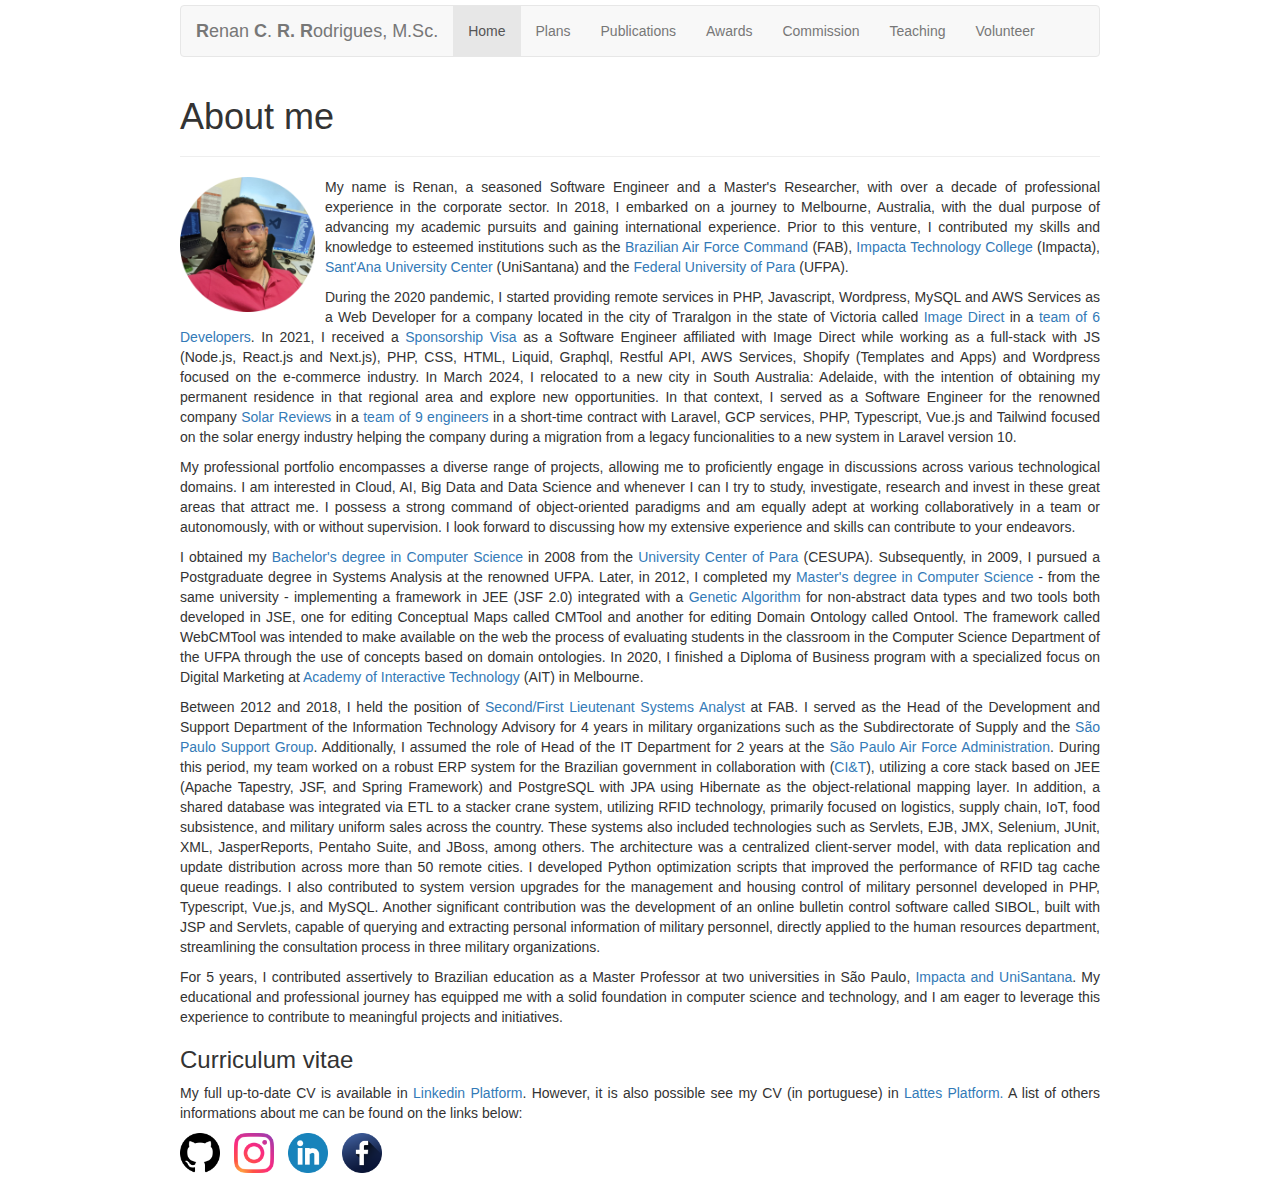
<file: index.html>
<!DOCTYPE html>
<html lang="en">
  <head>
    <meta name="generator" content="Hugo 0.56.3" />
    <meta charset="utf-8">
    <meta name="viewport" content="width=device-width, initial-scale=1.0">
    <meta name="description" content="">
    <meta name="author" content="Renan Rodrigues">

    <link href="css/bootstrap.min.css" rel="stylesheet">
    <link href="css/style.css" rel="stylesheet">
    <link href="css/mycss.css" rel="stylesheet">

    <script src="js/jquery.js"></script>
    <script src="js/bootstrap.min.js"></script>

    <title>About me - Renan Rodrigues, M.Sc. - Software Engineer</title>    
    
  </head>
  <body>
    <div class="container">        
        <div class="navbar navbar-default">
        <div class="navbar-header">
          <button type="button" class="navbar-toggle" data-toggle="collapse" data-target=".navbar-collapse">
            <span class="icon-bar"></span>
            <span class="icon-bar"></span>
            <span class="icon-bar"></span>
          </button>
          <a class="navbar-brand"><b>R</b>enan <b>C</b>. <b>R.</b> <b>R</b>odrigues, M.Sc.</a>
        </div>
        <div class="navbar-collapse collapse">
          <ul class="nav navbar-nav">
            <li class="active">
              <a href="#">Home</a>
            </li>
            <li >
              <a href="plans/">Plans</a>
            </li>
            <li >
              <a href="publications/">Publications</a>
            </li>        
            <li >
              <a href="awards/">Awards</a>
            </li>
            <li >
              <a href="commission/">Commission</a>
            </li>        
            <li >
              <a href="teaching/">Teaching</a>
            </li>        
            <li >
              <a href="volunteer/">Volunteer</a>
            </li>
          </ul>
        </div>
        </div>

        <div class="page-header">
            <h1>About me</h1>
        </div>

        <p>
          <img src="images/perfil02.png" align="left" width="135px">
        </p>

        <p>My name is Renan, a seasoned Software Engineer and a Master's Researcher, with over a decade of professional experience in the corporate sector. In 2018, I embarked on a journey to Melbourne, Australia, with the dual purpose of advancing my academic pursuits and gaining international experience. Prior to this venture, I contributed my skills and knowledge to esteemed institutions such as the <a href="http://www.fab.mil.br/">Brazilian Air Force Command</a> (FAB), <a href="https://www.impacta.edu.br/">Impacta Technology College</a> (Impacta), <a href="https://unisantanna.br/">Sant'Ana University Center</a> (UniSantana) and the <a href="http://www.ufpa.br">Federal University of Para</a> (UFPA).</p> 
          
          
        <p>During the 2020 pandemic, I started providing remote services in PHP, Javascript, Wordpress, MySQL and AWS Services as a Web Developer for a company located in the city of Traralgon in the state of Victoria called <a href="https://www.imagedirect.com.au/">Image Direct</a> in a <a href="https://www.instagram.com/p/CYTRTUzh59s/">team of 6 Developers</a>.
          
          In 2021, I received a <a href="https://renanrcrr.github.io/awards/">Sponsorship Visa</a> as a Software Engineer affiliated with Image Direct while working as a full-stack with JS (Node.js, React.js and Next.js), PHP, CSS, HTML, Liquid, Graphql, Restful API, AWS Services, Shopify (Templates and Apps) and Wordpress focused on the e-commerce industry.
          
          In March 2024, I relocated to a new city in South Australia: Adelaide, with the intention of obtaining my permanent residence in that regional area and explore new opportunities. In that context, I served as a Software Engineer for the renowned company <a href="https://www.solarreviews.com/">Solar Reviews</a> in a <a href="https://www.instagram.com/p/DAPbP5rSOZd/">team of 9 engineers</a> in a short-time contract with Laravel, GCP services, PHP, Typescript, Vue.js and Tailwind focused on the solar energy industry helping the company during a migration from a legacy funcionalities to a new system in Laravel version 10.</p>
          
        
        <p>My professional portfolio encompasses a diverse range of projects, allowing me to proficiently engage in discussions across various technological domains. 
          
          I am interested in Cloud, AI, Big Data and Data Science and whenever I can I try to study, investigate, research and invest in these great areas that attract me. 
          
          I possess a strong command of object-oriented paradigms and am equally adept at working collaboratively in a team or autonomously, with or without supervision. 
          
          I look forward to discussing how my extensive experience and skills can contribute to your endeavors.</p>
          

        <p>I obtained my <a href="https://www.instagram.com/p/DAYmBjNyVxF/">Bachelor's degree in Computer Science</a> in 2008 from the <a href="http://www.cesupa.br">University Center of Para</a> (CESUPA). Subsequently, in 2009, I pursued a Postgraduate degree in Systems Analysis at the renowned UFPA. 
          
          Later, in 2012, I completed my <a href="https://www.instagram.com/p/DAVWEzhSV_j/">Master's degree in Computer Science</a> - from the same university - implementing a framework in JEE (JSF 2.0) integrated with a <a href="https://github.com/renanrcrr/gaadt-cm">Genetic Algorithm</a> for non-abstract data types and two tools both developed in JSE, one for editing Conceptual Maps called CMTool and another for editing Domain Ontology called Ontool. 
          
          The framework called WebCMTool was intended to make available on the web the process of evaluating students in the classroom in the Computer Science Department of the UFPA through the use of concepts based on domain ontologies.
            
          In 2020, I finished a Diploma of Business program with a specialized focus on Digital Marketing at <a href="https://ait.edu.au/">Academy of Interactive Technology</a> (AIT) in Melbourne.</p>
            
            
        <p>Between 2012 and 2018, I held the position of <a href="https://www.instagram.com/p/BjyKjDFnmmF/">Second/First Lieutenant Systems Analyst</a> at FAB. I served as the Head of the Development and Support Department of the Information Technology Advisory for 4 years in military organizations such as the Subdirectorate of Supply and the <a hrefi="https://www2.fab.mil.br/gapsp/">São Paulo Support Group</a>. 
          
          Additionally, I assumed the role of Head of the IT Department for 2 years at the <a href="https://www.instagram.com/p/BnHVov0FSmG/">São Paulo Air Force Administration</a>. 

          During this period, my team worked on a robust ERP system for the Brazilian government in collaboration with (<a href="https://ciandt.com/">CI&T</a>), utilizing a core stack based on JEE (Apache Tapestry, JSF, and Spring Framework) and PostgreSQL with JPA using Hibernate as the object-relational mapping layer. 
          
          In addition, a shared database was integrated via ETL to a stacker crane system, utilizing RFID technology, primarily focused on logistics, supply chain, IoT, food subsistence, and military uniform sales across the country.

          These systems also included technologies such as Servlets, EJB, JMX, Selenium, JUnit, XML, JasperReports, Pentaho Suite, and JBoss, among others. The architecture was a centralized client-server model, with data replication and update distribution across more than 50 remote cities.

          I developed Python optimization scripts that improved the performance of RFID tag cache queue readings. I also contributed to system version upgrades for the management and housing control of military personnel developed in PHP, Typescript, Vue.js, and MySQL. 
          
          Another significant contribution was the development of an online bulletin control software called SIBOL, built with JSP and Servlets, capable of querying and extracting personal information of military personnel, directly applied to the human resources department, streamlining the consultation process in three military organizations.</p>
            
            
        <p>For 5 years, I contributed assertively to Brazilian education as a Master Professor at two universities in São Paulo, <a href="https://renanrcrr.github.io/teaching/">Impacta and UniSantana</a>.
            
          My educational and professional journey has equipped me with a solid foundation in computer science and technology, and I am eager to leverage this experience to contribute to meaningful projects and initiatives.</p>
        

        <h3 id="curriculum-vitae">Curriculum vitae</h3>

        <p>My full up-to-date CV is available in <a href="https://www.linkedin.com/in/rcrrodrigues/">Linkedin Platform</a>. However, it is also possible see my CV (in portuguese) in  <a href="http://lattes.cnpq.br/2196017573707908" target="blank">Lattes Platform.</a> A list of others informations about me can be found on the links below:</p>

        <p>
          <a href="https://github.com/renanrcrr/" height="24px"><img src="images/github.png" height="40px"></a>
          <a href="https://www.instagram.com/renanrcrr.red/" target="blank"><img src="images/instagram.png" height="40px"></a>
          <a href="https://www.linkedin.com/in/renanrcrr/" target="blank"><img src="images/linkedin-icon.png" height="40px"></a>
          <a href="https://www.facebook.com/renanrcrr/" target="blank"><img src="images/facebook.png" height="40px"></a>
        </p>
    </div> 
  </body>
</html>
</file>
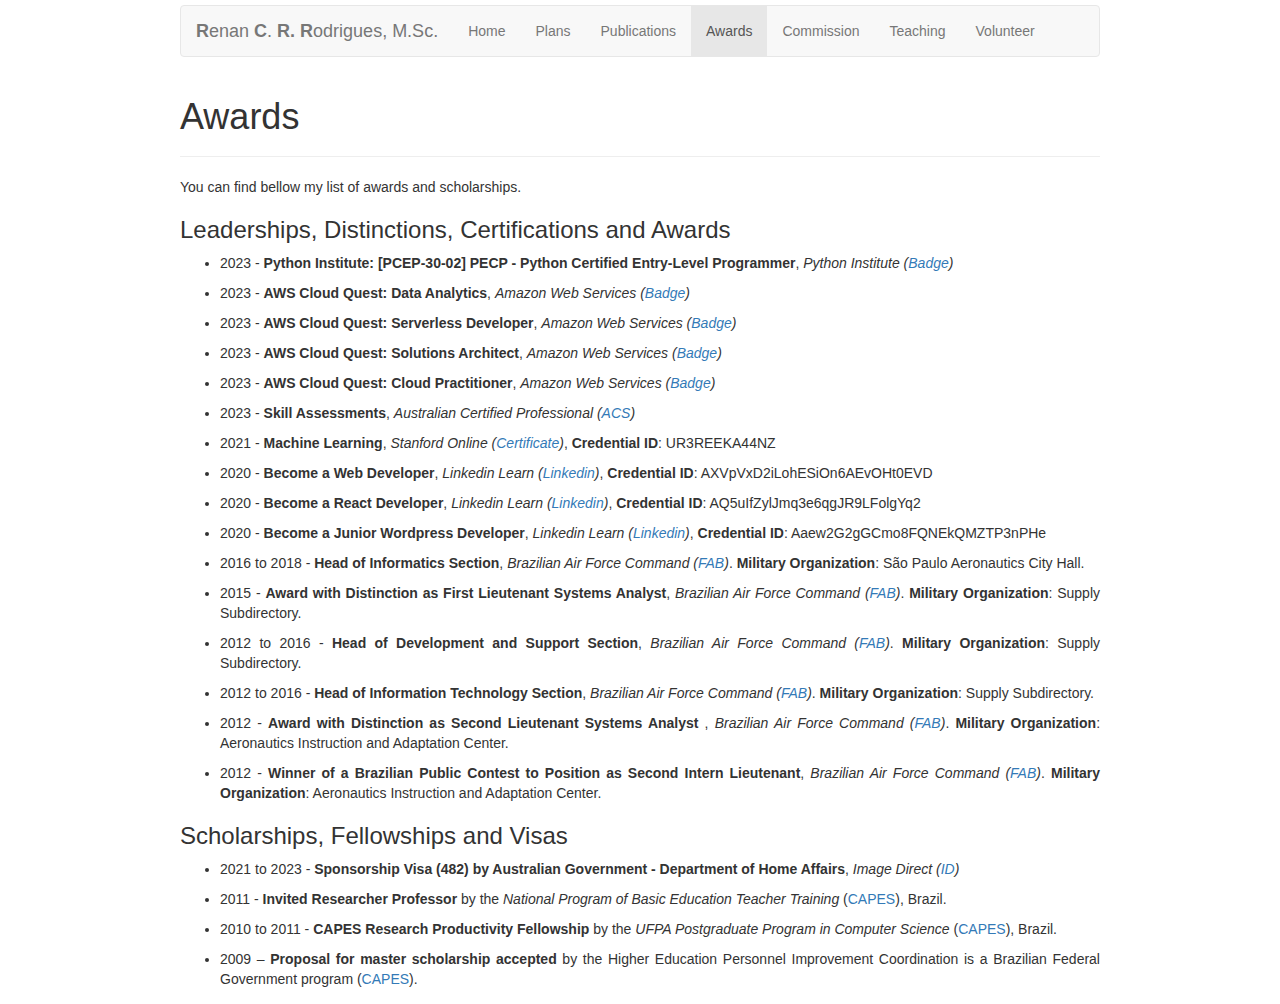
<file: awards/index.html>
<!DOCTYPE html>
<html lang="en">
  <head>
    <meta name="generator" content="Hugo 0.56.3" />
    <meta charset="utf-8">
    <meta name="viewport" content="width=device-width, initial-scale=1.0">
    <meta name="description" content="">
    <meta name="author" content="Renan Rodrigues">

    <link href="../css/bootstrap.min.css" rel="stylesheet">
    <link href="../css/style.css" rel="stylesheet">
    <link href="../css/mycss.css" rel="stylesheet">

    <script src="../js/jquery.js"></script>
    <script src="../js/bootstrap.min.js"></script>

    <title>About me - Renan Rodrigues, M.Sc. - Software Engineer</title>    
   
  </head>
  <body>
    <div class="container">        
        <div class="navbar navbar-default">
        <div class="navbar-header">
          <button type="button" class="navbar-toggle" data-toggle="collapse" data-target=".navbar-collapse">
            <span class="icon-bar"></span>
            <span class="icon-bar"></span>
            <span class="icon-bar"></span>
          </button>
          <a class="navbar-brand"><b>R</b>enan <b>C</b>. <b>R.</b> <b>R</b>odrigues, M.Sc.</a>
        </div>
        <div class="navbar-collapse collapse">
          <ul class="nav navbar-nav">
            <li>
              <a href="../">Home</a>
            </li>
            <li >
              <a href="../plans/">Plans</a>
            </li>                  
            <li >
              <a href="../publications/">Publications</a>
            </li>        
              <li class="active">
                <a href="#">Awards</a>
              </li>
              <li >
                <a href="../commission/">Commission</a>
              </li>        
              <li >
                <a href="../teaching/">Teaching</a>
              </li>        
              <li >
                <a href="../volunteer/">Volunteer</a>
              </li>
          </ul>
        </div>
        </div>

        <div class="page-header">
            <h1>Awards</h1>
        </div>

        <p>You can find bellow my list of awards and scholarships.</p>

        <h3>Leaderships, Distinctions, Certifications and Awards</h3>
        
        <ul>
          <li>
            <p>2023 - <strong>Python Institute: [PCEP-30-02] PECP - Python Certified Entry-Level Programmer</strong>, <em>Python Institute (<a href="https://www.credly.com/badges/25bab622-521d-4a55-9580-93409ee882de/linked_in_profile">Badge</a>)</em></p>
          </li>

          <li>
            <p>2023 - <strong>AWS Cloud Quest: Data Analytics</strong>, <em>Amazon Web Services (<a href="https://www.credly.com/badges/89d5b892-eae4-4b8b-9923-325224e2fca9/linked_in_profile">Badge</a>)</em></p>
          </li>

          <li>
            <p>2023 - <strong>AWS Cloud Quest: Serverless Developer</strong>, <em>Amazon Web Services (<a href="https://www.credly.com/badges/8483ac82-a980-48b6-9fa8-5e3290303640/linked_in_profile">Badge</a>)</em></p>
          </li>

          <li>
            <p>2023 - <strong>AWS Cloud Quest: Solutions Architect</strong>, <em>Amazon Web Services (<a href="https://www.credly.com/badges/b2aba0f6-6593-44b6-85f3-1ed724eee785/linked_in_profile">Badge</a>)</em></p>
          </li>

          <li>
            <p>2023 - <strong>AWS Cloud Quest: Cloud Practitioner</strong>, <em>Amazon Web Services (<a href="https://www.credly.com/badges/03d22a7c-28b6-4a4a-8a84-3b0c56a0e3b3/linked_in_profile">Badge</a>)</em></p>
          </li>

          <li>
            <p>2023 - <strong>Skill Assessments</strong>, <em>Australian Certified Professional (<a href="https://www.acs.org.au/professionalrecognition/certification-landing-page.html">ACS</a>)</em></p>
          </li>          

          <li>
            <p>2021 - <strong>Machine Learning</strong>, <em>Stanford Online (<a href="https://www.coursera.org/account/accomplishments/certificate/UR3REEKA44NZ">Certificate</a>)</em>, <strong>Credential ID</strong>: UR3REEKA44NZ</p>
          </li>

          <li>
            <p>2020 - <strong>Become a Web Developer</strong>, <em>Linkedin Learn (<a href="https://www.linkedin.com/learning/">Linkedin</a>)</em>, <strong>Credential ID</strong>: AXVpVxD2iLohESiOn6AEvOHt0EVD</p>
          </li>

          <li>
            <p>2020 - <strong>Become a React Developer</strong>, <em>Linkedin Learn (<a href="https://www.linkedin.com/learning/">Linkedin</a>)</em>, <strong>Credential ID</strong>: AQ5uIfZylJmq3e6qgJR9LFolgYq2</p>
          </li>

          <li>
            <p>2020 - <strong>Become a Junior Wordpress Developer</strong>, <em>Linkedin Learn (<a href="https://www.linkedin.com/learning/">Linkedin</a>)</em>, <strong>Credential ID</strong>: Aaew2G2gGCmo8FQNEkQMZTP3nPHe</p>
          </li>

          <li>
            <p>2016 to 2018 - <strong>Head of Informatics Section</strong>, <em>Brazilian Air Force Command (<a href="http://www.fab.mil.br/">FAB</a>)</em>. <strong>Military Organization</strong>: São Paulo Aeronautics City Hall.</p>
          </li>

          <li>
            <p>2015 - <strong>Award with Distinction as First Lieutenant Systems Analyst</strong>, <em>Brazilian Air Force Command (<a href="http://www.fab.mil.br/">FAB</a>)</em>. <strong>Military Organization</strong>: Supply Subdirectory.</p>
          </li>

          <li>
            <p>2012 to 2016 - <strong>Head of Development and Support Section</strong>, <em>Brazilian Air Force Command (<a href="http://www.fab.mil.br/">FAB</a>)</em>. <strong>Military Organization</strong>: Supply Subdirectory.</p>
          </li>

          <li>
            <p>2012 to 2016 - <strong>Head of Information Technology Section</strong>, <em>Brazilian Air Force Command (<a href="http://www.fab.mil.br/">FAB</a>)</em>. <strong>Military Organization</strong>: Supply Subdirectory.</p>
          </li>

          <li>
            <p>2012 - <strong>Award with Distinction as Second Lieutenant Systems Analyst </strong>, <em>Brazilian Air Force Command (<a href="http://www.fab.mil.br/">FAB</a>)</em>. <strong>Military Organization</strong>: Aeronautics Instruction and Adaptation Center.</p>
          </li>

          <li>
            <p>2012 - <strong>Winner of a Brazilian Public Contest to Position as Second Intern Lieutenant</strong>, <em>Brazilian Air Force Command (<a href="http://www.fab.mil.br/">FAB</a>)</em>. <strong>Military Organization</strong>: Aeronautics Instruction and Adaptation Center.</p>
          </li>
        </ul>


        <h3>Scholarships, Fellowships and Visas</h3>
        
        <ul>
          <li>
            <p>2021 to 2023 - <strong>Sponsorship Visa (482) by Australian Government - Department of Home Affairs</strong>, <em>Image Direct (<a href="https://www.imagedirect.com.au/">ID</a>)</em></p>
          </li>

          <li>
            <p>2011 - <strong>Invited Researcher Professor</strong> by the <em>National Program of
              Basic Education Teacher Training</em> (<a href="https://www.capes.gov.br/educacao-basica/parfor">CAPES</a>), Brazil.</p>
          </li>

          <li>
            <p>2010 to 2011 - <strong>CAPES Research Productivity Fellowship</strong> by the <em>UFPA Postgraduate Program in Computer Science</em> (<a href="https://www.capes.gov.br/">CAPES</a>), Brazil.</p>
          </li>

          <li>
            <p>2009 – <strong>Proposal for master scholarship accepted</strong> by the Higher Education Personnel Improvement Coordination is a Brazilian Federal Government program (<a href="https://www.capes.gov.br/">CAPES</a>).</p>
          </li>
        </ul>
    </div> 
  </body>
</html>
</file>
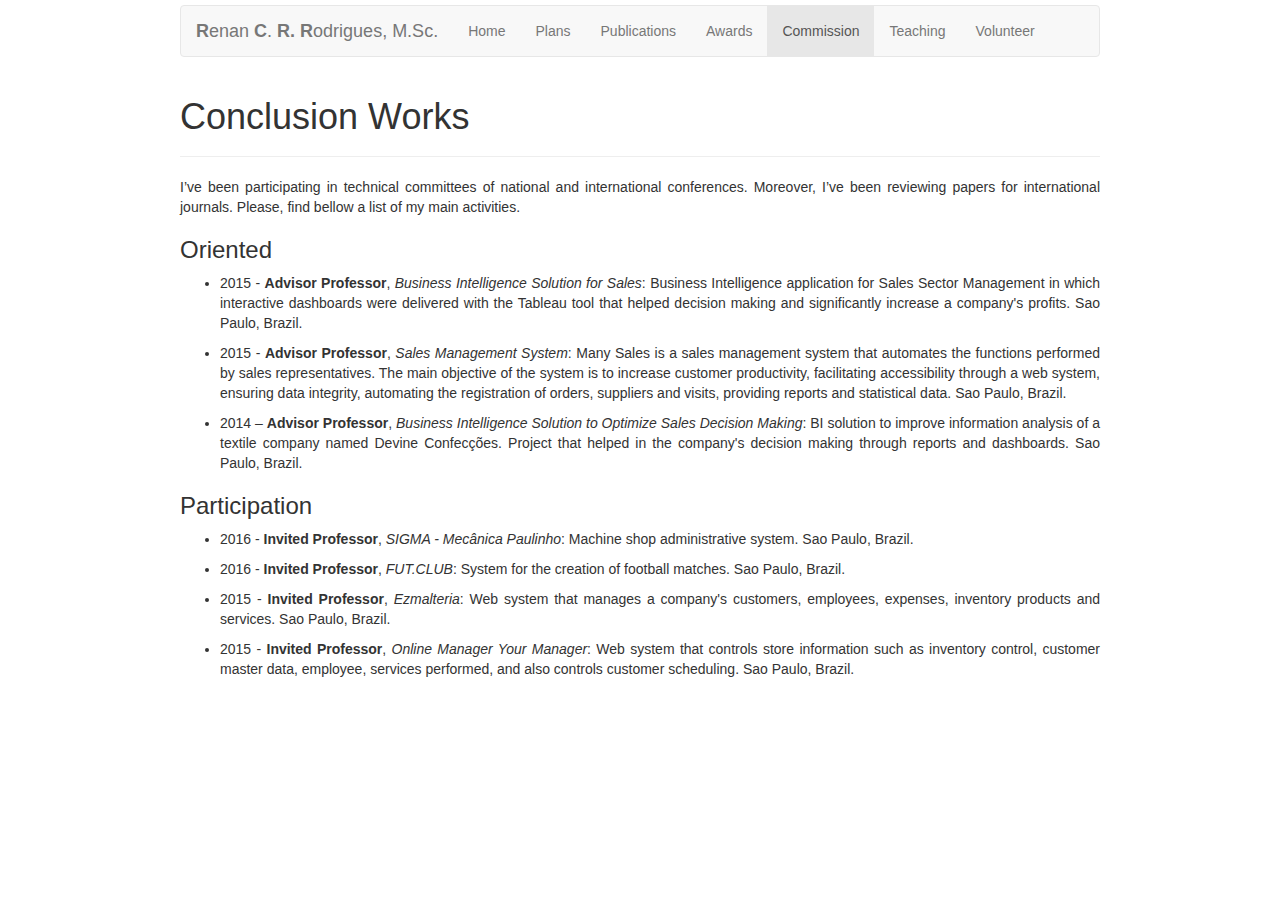
<file: commission/index.html>
<!DOCTYPE html>
<html lang="en">
  <head>
    <meta name="generator" content="Hugo 0.56.3" />
    <meta charset="utf-8">
    <meta name="viewport" content="width=device-width, initial-scale=1.0">
    <meta name="description" content="">
    <meta name="author" content="Renan Rodrigues">

    <link href="../css/bootstrap.min.css" rel="stylesheet">
    <link href="../css/style.css" rel="stylesheet">
    <link href="../css/mycss.css" rel="stylesheet">

    <script src="../js/jquery.js"></script>
    <script src="../js/bootstrap.min.js"></script>

    <title>About me - Renan Rodrigues, M.Sc. - Senior Software Engineer</title>    
    
  </head>
  <body>
    <div class="container">        
        <div class="navbar navbar-default">
        <div class="navbar-header">
          <button type="button" class="navbar-toggle" data-toggle="collapse" data-target=".navbar-collapse">
            <span class="icon-bar"></span>
            <span class="icon-bar"></span>
            <span class="icon-bar"></span>
          </button>
          <a class="navbar-brand"><b>R</b>enan <b>C</b>. <b>R.</b> <b>R</b>odrigues, M.Sc.</a>
        </div>
        <div class="navbar-collapse collapse">
          <ul class="nav navbar-nav">
            <li>
              <a href="../">Home</a>
            </li>
            <li >
              <a href="../plans/">Plans</a>
            </li>                  
            <li >
              <a href="../publications/">Publications</a>
            </li>        
              <li>
                <a href="../awards/">Awards</a>
              </li>
              <li class="active">
                <a href="#">Commission</a>
              </li>        
              <li >
                <a href="../teaching/">Teaching</a>
              </li>        
              <li >
                <a href="../volunteer/">Volunteer</a>
              </li>
          </ul>
        </div>
        </div>

        <div class="page-header">
            <h1>Conclusion Works</h1>
        </div>

        <p>I&rsquo;ve been participating in technical committees of national and international conferences. Moreover, I&rsquo;ve been reviewing  papers for international journals. Please, find bellow a list of my main activities.</p>



    <h3>Oriented</h3>
    
    <ul>
      

      <li>
        <p>2015 - <strong>Advisor Professor</strong>, <em>Business Intelligence Solution for Sales</em>: Business Intelligence application for Sales Sector Management in which interactive dashboards were delivered with the Tableau tool that helped decision making and significantly increase a company's profits. Sao Paulo, Brazil.</p>
      </li>

      <li>
        <p>2015 - <strong>Advisor Professor</strong>, <em>Sales Management System</em>: Many Sales is a sales management system that automates the functions performed by sales representatives. The main objective of the system is to increase customer productivity, facilitating accessibility through a web system, ensuring data integrity, automating the registration of orders, suppliers and visits, providing reports and statistical data. Sao Paulo, Brazil.</p>
      </li>

      <li>
        <p>2014 – <strong>Advisor Professor</strong>, <em>Business Intelligence Solution to Optimize Sales Decision Making</em>: BI solution to improve information analysis of a textile company named Devine Confecções. Project that helped in the company's decision making through reports and dashboards. Sao Paulo, Brazil.</p>
      </li>
    </ul>

    <h3>Participation</h3>
    
    <ul>
      <li>
        <p>2016 - <strong>Invited Professor</strong>, <em>SIGMA - Mecânica Paulinho</em>: Machine shop administrative system. Sao Paulo, Brazil.</p>
      </li>

      <li>
        <p>2016 - <strong>Invited Professor</strong>, <em>FUT.CLUB</em>: System for the creation of football matches. Sao Paulo, Brazil.</p>
      </li>

      <li>
        <p>2015 - <strong>Invited Professor</strong>, <em>Ezmalteria</em>: Web system that manages a company's customers, employees, expenses, inventory products and services. Sao Paulo, Brazil.</p>
      </li>

      <li>
        <p>2015 - <strong>Invited Professor</strong>, <em>Online Manager Your Manager</em>: Web system that controls store information such as inventory control, customer master data, employee, services performed, and also controls customer scheduling. Sao Paulo, Brazil.</p>
      </li>
    </ul>



</ul>

        </ul>
    </div> 
  </body>
</html>
</file>
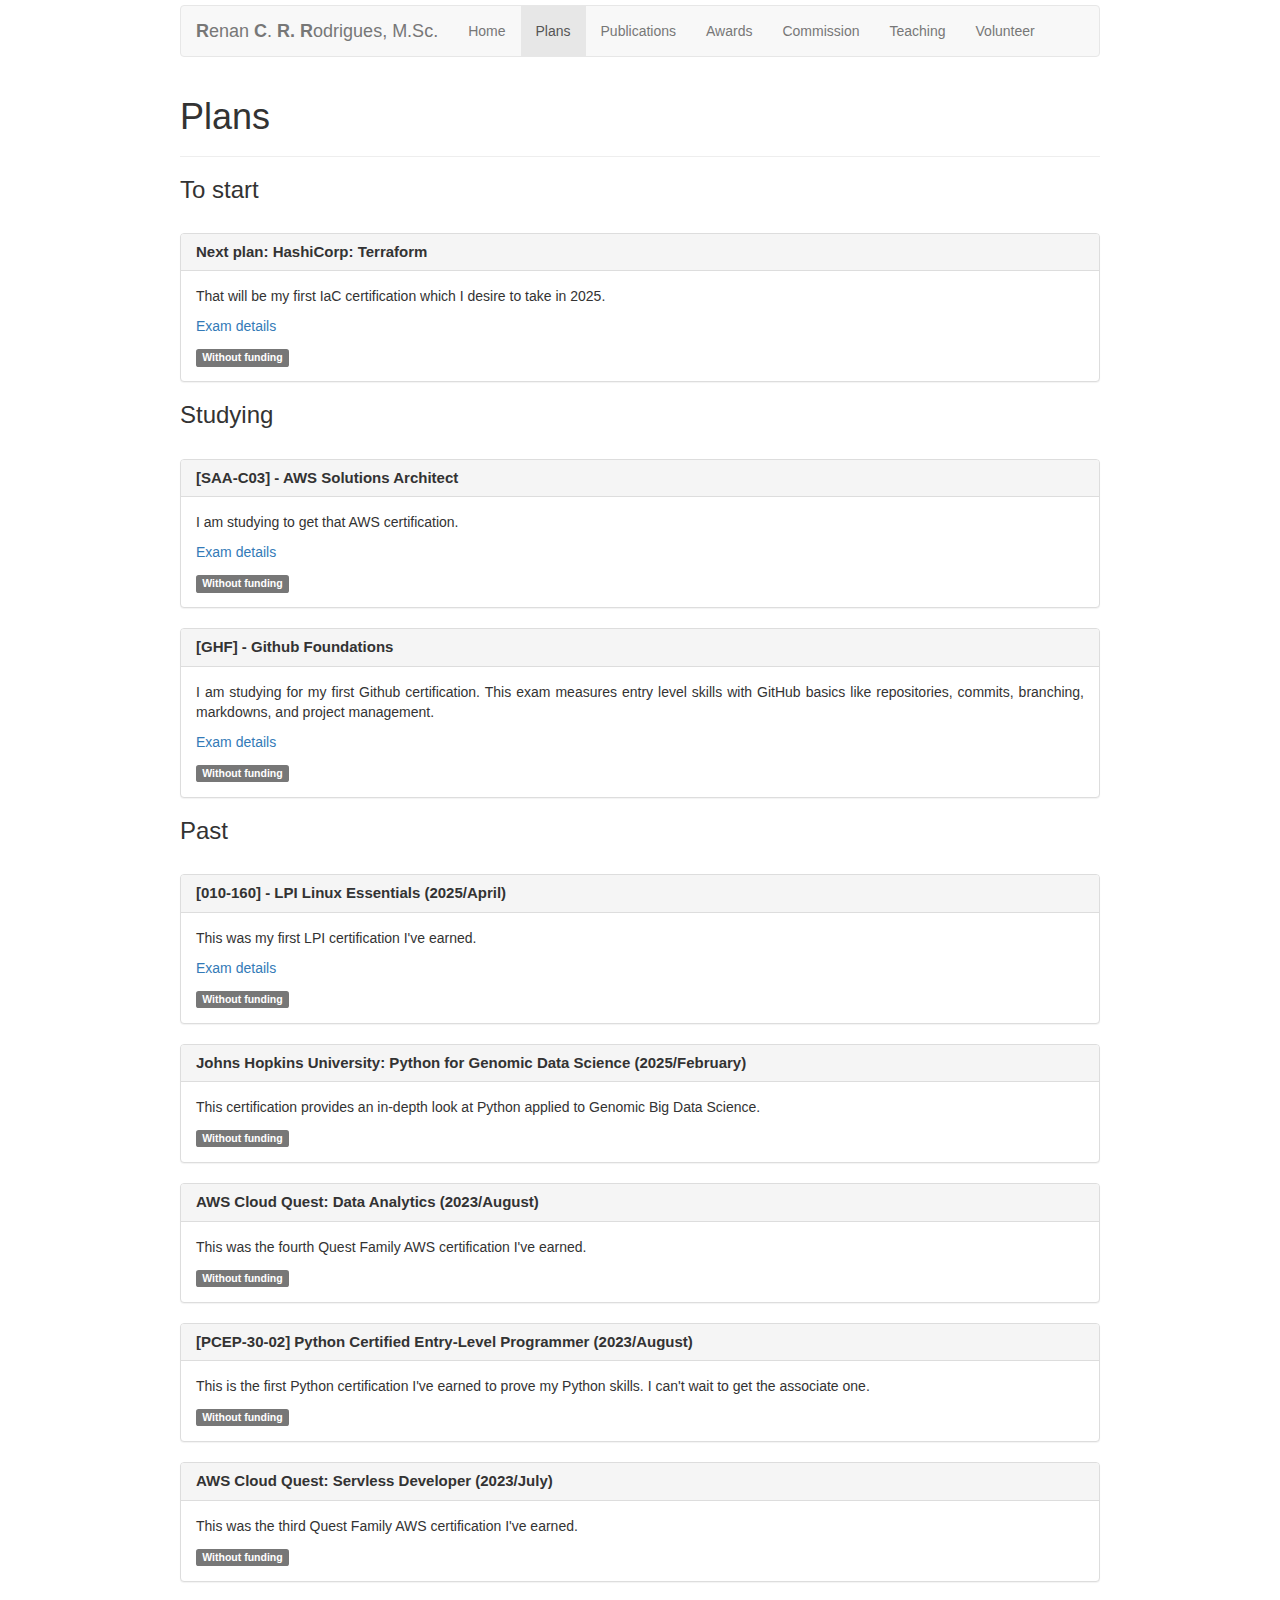
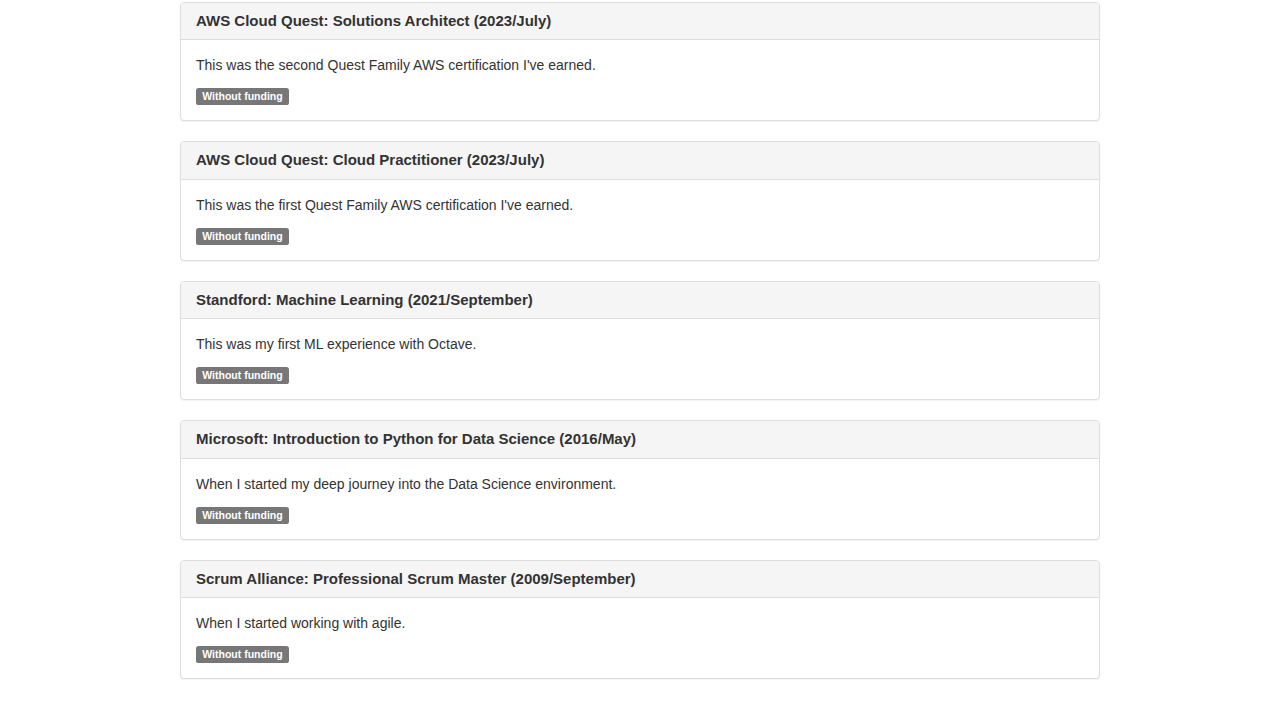
<file: plans/index.html>
<!DOCTYPE html>
<html lang="en">
  <head>
    <meta name="generator" content="Hugo 0.56.3" />
    <meta charset="utf-8">
    <meta name="viewport" content="width=device-width, initial-scale=1.0">
    <meta name="description" content="">
    <meta name="author" content="Renan Rodrigues">

    <link href="../css/bootstrap.min.css" rel="stylesheet">
    <link href="../css/style.css" rel="stylesheet">
    <link href="../css/mycss.css" rel="stylesheet">

    <script src="../js/jquery.js"></script>
    <script src="../js/bootstrap.min.js"></script>

    <title>About me - Renan Rodrigues, M.Sc. - Software Developer</title>    
    
  </head>
  <body>
    <div class="container">        
        <div class="navbar navbar-default">
        <div class="navbar-header">
          <button type="button" class="navbar-toggle" data-toggle="collapse" data-target=".navbar-collapse">
            <span class="icon-bar"></span>
            <span class="icon-bar"></span>
            <span class="icon-bar"></span>
          </button>
          <a class="navbar-brand"><b>R</b>enan <b>C</b>. <b>R.</b> <b>R</b>odrigues, M.Sc.</a>
        </div>
        <div class="navbar-collapse collapse">
          <ul class="nav navbar-nav">
            <li>
              <a href="../">Home</a>
            </li>
            <li class="active">
              <a href="#">Plans</a>
            </li>
            <li >
              <a href="../publications/">Publications</a>
            </li>        
              <li >
                <a href="../awards/">Awards</a>
              </li>
              <li >
                <a href="../commission/">Commission</a>
              </li>        
              <li >
                <a href="../teaching/">Teaching</a>
              </li>        
              <li>
                <a href="../volunteer">Volunteer</a>
              </li>
          </ul>
        </div>
        </div>

        <div class="page-header">
            <h1>Plans</h1>
        </div>

        <a name="current"></a>
        <h3>To start</h3>
        <br/>

        <div class="panel panel-default">
          <div class="panel-heading">
            <h1 class="panel-title">Next plan: HashiCorp: Terraform</h1>
          </div>

          <div class="panel-body">
            <p class="text-justify">That will be my first IaC certification which I desire to take in 2025.</p>
            <p><a href="https://developer.hashicorp.com/terraform/tutorials/certification-003">Exam details</a></p>

           <span class="label label-default">Without funding</span><br />
          </div>
        </div>

        <!-- <div class="panel panel-default">
          <div class="panel-heading">
            <h1 class="panel-title">Next plan: Oracle Certified Professional: Java SE 17 Developer</h1>
          </div>

          <div class="panel-body">
            <p class="text-justify">That will be my first Oracle certification which I desire to take in 2026.</p>
            <p><a href="https://education.oracle.com/oracle-certified-professional-java-se-17-developer/trackp_OCPJSE17">Exam details</a></p>

           <span class="label label-default">Without funding</span><br />
          </div>
        </div> -->

        <a name="current"></a>
        <h3>Studying</h3>
        <br/>

        <div class="panel panel-default">
          <div class="panel-heading">
            <h1 class="panel-title">[SAA-C03] - AWS Solutions Architect</h1>
          </div>

          <div class="panel-body">
            <p class="text-justify">I am studying to get that AWS certification.</p>
            <p><a href="https://aws.amazon.com/certification/certified-solutions-architect-associate/">Exam details</a></p>

           <span class="label label-default">Without funding</span><br />
          </div>
        </div>

        <div class="panel panel-default">
          <div class="panel-heading">
            <h1 class="panel-title">[GHF] - Github Foundations</h1>
          </div>

          <div class="panel-body">
            <p class="text-justify">I am studying for my first Github certification.
              This exam measures entry level skills with GitHub basics like repositories, 
              commits, branching, markdowns, and project management.</p>
            <p><a href="https://examregistration.github.com/certification/GHF">Exam details</a></p>

           <span class="label label-default">Without funding</span><br />
          </div>
        </div>

        <a name="past"></a>
        <h3>Past</h3>
        <br/>

        <div class="panel panel-default">
          <div class="panel-heading">
            <h1 class="panel-title"><a href="https://www.credly.com/badges/89770318-7299-4557-83b6-030dcd4619f5/public_url">[010-160] - LPI Linux Essentials (2025/April)</a></h1>
          </div>

          <div class="panel-body">
            <p class="text-justify">This was my first LPI certification I've earned.</p>
            <p><a href="https://www.lpi.org/pt-br/exam-010-objectives/">Exam details</a></p>

           <span class="label label-default">Without funding</span><br />
          </div>
        </div>

        <div class="panel panel-default">
          <div class="panel-heading">
            <h1 class="panel-title"><a href="https://coursera.org/share/57f3a07fa222467cfb5d4c6060ad7326">Johns Hopkins University: Python for Genomic Data Science (2025/February)</a></h1>
          </div>

          <div class="panel-body">
            <p class="text-justify">This certification provides an in-depth look at Python applied to Genomic Big Data Science.</p>

           <span class="label label-default">Without funding</span><br />
          </div>
        </div>

        <div class="panel panel-default">
          <div class="panel-heading">
            <h1 class="panel-title"><a href="https://www.credly.com/badges/89d5b892-eae4-4b8b-9923-325224e2fca9/public_url">AWS Cloud Quest: Data Analytics (2023/August)</a></h1>
          </div>

          <div class="panel-body">
            <p class="text-justify">This was the fourth Quest Family AWS certification I've earned.</p>

           <span class="label label-default">Without funding</span><br />
          </div>
        </div>

        <div class="panel panel-default">
          <div class="panel-heading">
            <h1 class="panel-title"><a href="https://www.credly.com/earner/earned/badge/25bab622-521d-4a55-9580-93409ee882de">[PCEP-30-02] Python Certified Entry-Level Programmer (2023/August)</a></h1>
          </div>

          <div class="panel-body">
            <p class="text-justify">This is the first Python certification I've earned to prove my Python skills. I can't wait to get the associate one.</p>

           <span class="label label-default">Without funding</span><br />
          </div>
        </div>

        <div class="panel panel-default">
          <div class="panel-heading">
            <h1 class="panel-title"><a href="https://www.credly.com/badges/8483ac82-a980-48b6-9fa8-5e3290303640/public_url">AWS Cloud Quest: Servless Developer (2023/July)</a></h1>
          </div>

          <div class="panel-body">
            <p class="text-justify">This was the third Quest Family AWS certification I've earned.</p>

           <span class="label label-default">Without funding</span><br />
          </div>
        </div>

        <div class="panel panel-default">
          <div class="panel-heading">
            <h1 class="panel-title"><a href="https://www.credly.com/badges/b2aba0f6-6593-44b6-85f3-1ed724eee785/public_url">AWS Cloud Quest: Solutions Architect (2023/July)</a></h1>
          </div>

          <div class="panel-body">
            <p class="text-justify">This was the second Quest Family AWS certification I've earned.</p>

           <span class="label label-default">Without funding</span><br />
          </div>
        </div>

        <div class="panel panel-default">
          <div class="panel-heading">
            <h1 class="panel-title"><a href="https://www.credly.com/badges/03d22a7c-28b6-4a4a-8a84-3b0c56a0e3b3/public_url">AWS Cloud Quest: Cloud Practitioner (2023/July)</a></h1>
          </div>

          <div class="panel-body">
            <p class="text-justify">This was the first Quest Family AWS certification I've earned.</p>

           <span class="label label-default">Without funding</span><br />
          </div>
        </div>

        <div class="panel panel-default">
          <div class="panel-heading">
            <h1 class="panel-title"><a href="https://coursera.org/share/3cd77afce8b9b545df4c5ededc8f18b3">Standford: Machine Learning (2021/September)</a></h1>
          </div>

          <div class="panel-body">
            <p class="text-justify">This was my first ML experience with Octave.</p>

           <span class="label label-default">Without funding</span><br />
          </div>
        </div>

        <div class="panel panel-default">
          <div class="panel-heading">
            <h1 class="panel-title">Microsoft: Introduction to Python for Data Science (2016/May)</h1>
          </div>

          <div class="panel-body">
            <p class="text-justify">When I started my deep journey into the Data Science environment.</p>

           <span class="label label-default">Without funding</span><br />
          </div>
        </div>

        <div class="panel panel-default">
          <div class="panel-heading">
            <h1 class="panel-title">Scrum Alliance: Professional Scrum Master (2009/September)</h1>
          </div>

          <div class="panel-body">
            <p class="text-justify">When I started working with agile.</p>

           <span class="label label-default">Without funding</span><br />
          </div>
        </div>

    </div> 
  </body>
</html>
</file>
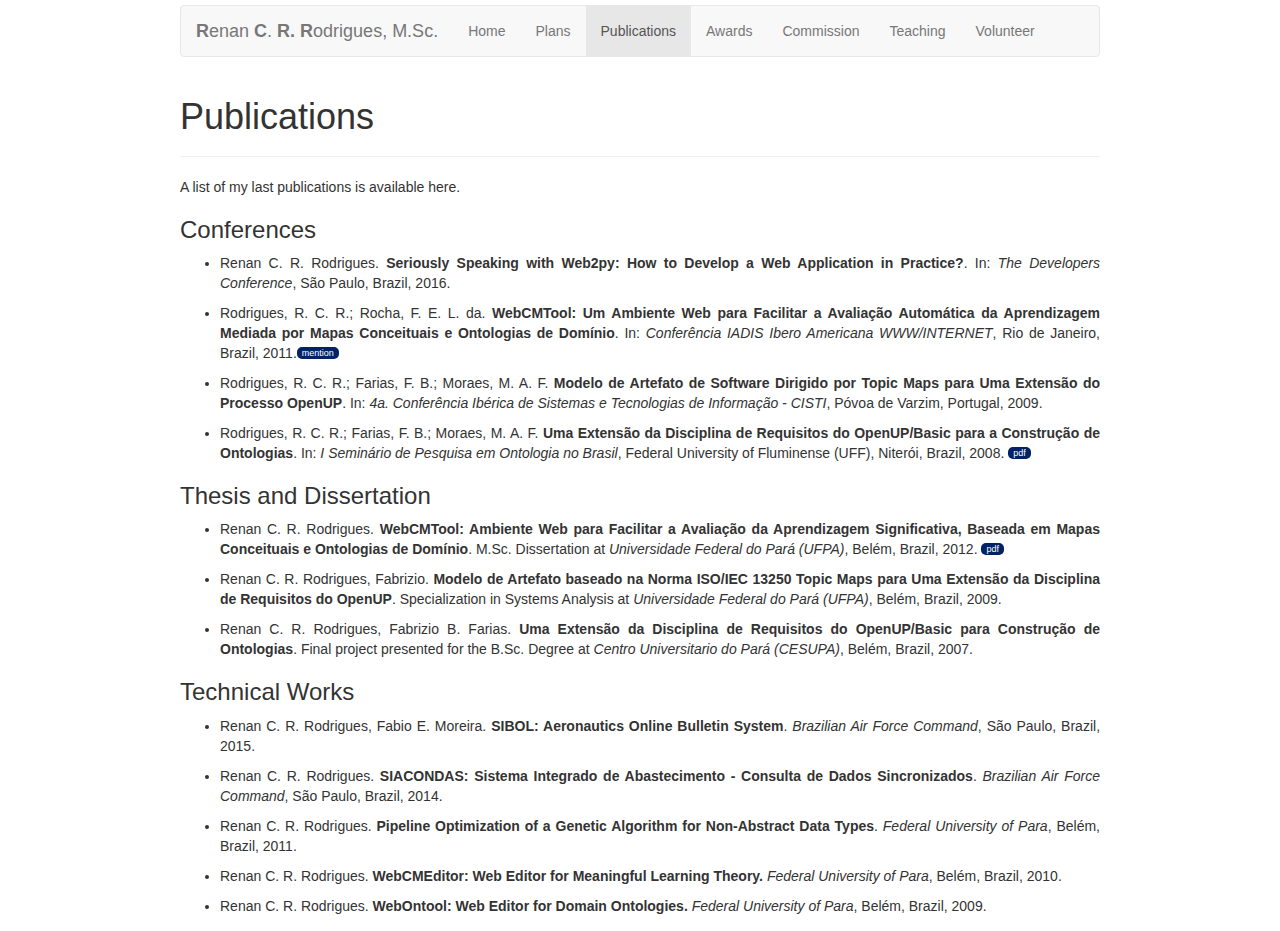
<file: publications/index.html>
<!DOCTYPE html>
<html lang="en">
  <head>
    <meta name="generator" content="Hugo 0.56.3" />
    <meta charset="utf-8">
    <meta name="viewport" content="width=device-width, initial-scale=1.0">
    <meta name="description" content="">
    <meta name="author" content="Renan Rodrigues">

    <link href="../css/bootstrap.min.css" rel="stylesheet">
    <link href="../css/style.css" rel="stylesheet">
    <link href="../css/mycss.css" rel="stylesheet">

    <script src="../js/jquery.js"></script>
    <script src="../js/bootstrap.min.js"></script>

    <title>About me - Renan Rodrigues, M.Sc. - Senior Software Engineer</title>    
    
  </head>
  <body>
    <div class="container">        
        <div class="navbar navbar-default">
        <div class="navbar-header">
          <button type="button" class="navbar-toggle" data-toggle="collapse" data-target=".navbar-collapse">
            <span class="icon-bar"></span>
            <span class="icon-bar"></span>
            <span class="icon-bar"></span>
          </button>
          <a class="navbar-brand"><b>R</b>enan <b>C</b>. <b>R.</b> <b>R</b>odrigues, M.Sc.</a>
        </div>
        <div class="navbar-collapse collapse">
          <ul class="nav navbar-nav">
            <li>
              <a href="../">Home</a>
            </li>
            <li >
              <a href="../plans/">Plans</a>
            </li> 
            <li class="active">
              <a href="../publications/">Publications</a>
            </li>        
              <li >
                <a href="../awards/">Awards</a>
              </li>
              <li >
                <a href="../commission/">Commission</a>
              </li>        
              <li >
                <a href="../teaching/">Teaching</a>
              </li>        
              <li >
                <a href="../volunteer/">Volunteer</a>
              </li>
          </ul>
        </div>
        </div>

        <div class="page-header">
          <h1>Publications</h1>
        </div>

        <p>A list of my last publications is available here.</p>

        <h3>Conferences</h3>
         <ul>
            <li>
              <p>Renan C. R. Rodrigues. <strong>Seriously Speaking with Web2py: How to Develop a Web Application in Practice?</strong>. In: <em>The Developers Conference</em>, São Paulo, Brazil, 2016.</p>
            </li>

           <li>
              <p>Rodrigues, R. C. R.; Rocha, F. E. L. da. <strong>WebCMTool: Um Ambiente Web para Facilitar a Avaliação Automática da Aprendizagem Mediada por Mapas Conceituais e Ontologias de Domínio</strong>. In: <em>Conferência IADIS Ibero Americana WWW/INTERNET</em>, Rio de Janeiro, Brazil, 2011.<a href="http://www.iadisportal.org/conferencia-ibero-americana-wwwinternet-2011-proceedings" target="_blank"><span class="pdf">mention</span></a></p>
            </li>

            <li>
              <p>Rodrigues, R. C. R.; Farias, F. B.; Moraes, M. A. F. <strong>Modelo de Artefato de Software Dirigido por Topic Maps para Uma Extensão do Processo OpenUP</strong>. In: <em>4a. Conferência Ibérica de Sistemas e Tecnologias de Informação - CISTI</em>, Póvoa de Varzim, Portugal, 2009. </p>
            </li>

            <li>
              <p>Rodrigues, R. C. R.; Farias, F. B.; Moraes, M. A. F. <strong>Uma Extensão da Disciplina de Requisitos do OpenUP/Basic para a Construção de Ontologias</strong>. In: <em>I Seminário de Pesquisa em Ontologia no Brasil</em>, Federal University of Fluminense (UFF), Niterói, Brazil, 2008. <a href="http://www.lbd.dcc.ufmg.br/colecoes/ontobras/2008/0029.pdf" target="_blank"><span class="pdf">pdf</span></a></p>
            </li>
          </ul>

            <h3>Thesis and Dissertation</h3>
            <ul>
              <li>
                <p>Renan C. R. Rodrigues. <strong>WebCMTool: Ambiente Web para Facilitar a Avaliação da
                Aprendizagem Significativa, Baseada em Mapas Conceituais e Ontologias de Domínio</strong>. M.Sc. Dissertation at <em>Universidade Federal do Pará (UFPA)</em>, Belém, Brazil, 2012. <a href="http://ppgcc.propesp.ufpa.br/Disserta%C3%A7%C3%B5es_2012/Renan%20Cristiano%20Rocha%20Rodrigues_Disserta%C3%A7%C3%A3o.pdf" target="_blank"><span class="pdf">pdf</span></a></p>
              </li>

              <li>
                <p>Renan C. R. Rodrigues, Fabrizio. <strong>Modelo de Artefato baseado na Norma ISO/IEC 13250 Topic Maps para Uma Extensão da Disciplina de Requisitos do OpenUP</strong>. Specialization in Systems Analysis at <em>Universidade Federal do Pará (UFPA)</em>, Belém, Brazil, 2009.</p>
              </li>

              <li>
                <p>Renan C. R. Rodrigues, Fabrizio B. Farias. <strong>Uma Extensão da Disciplina de Requisitos do OpenUP/Basic para Construção de Ontologias</strong>. Final project presented for the B.Sc. Degree at <em>Centro Universitario do Pará (CESUPA)</em>, Belém, Brazil, 2007.</p>
              </li>
            </ul>

          <h3>Technical Works</h3>
            <ul>
              <li>
                <p>Renan C. R. Rodrigues, Fabio E. Moreira. <strong>SIBOL: Aeronautics Online Bulletin System</strong>. <em>Brazilian Air Force Command</em>, São Paulo, Brazil, 2015.  <a href="http://www.fab.mil.br" target="_blank"></a></p>
              </li>

              <li>
                <p>Renan C. R. Rodrigues. <strong>SIACONDAS: Sistema Integrado de Abastecimento - Consulta de Dados Sincronizados</strong>. <em>Brazilian Air Force Command</em>, São Paulo, Brazil, 2014.  <a href="http://www.fab.mil.br" target="_blank"></a></p>
              </li>

              <li>
                <p>Renan  C. R. Rodrigues. <strong>Pipeline Optimization of a Genetic Algorithm for Non-Abstract Data Types</strong>. <em>Federal University of Para</em>, Belém, Brazil, 2011.  <a href="http://www.ufpa.br" target="_blank"></a></p>
              </li>

              <li>
                <p>Renan  C. R. Rodrigues. <strong>WebCMEditor: Web Editor for Meaningful Learning Theory.</strong> <em>Federal University of Para</em>, Belém, Brazil, 2010.  <a href="http://www.ufpa.br" target="_blank"></a></p>
              </li>

              <li>
                <p>Renan  C. R. Rodrigues. <strong>WebOntool: Web Editor for Domain Ontologies.</strong> <em>Federal University of Para</em>, Belém, Brazil, 2009.  <a href="http://www.ufpa.br" target="_blank"></a></p>
              </li>
              
            </ul>
    </div> 
  </body>
</html>
</file>
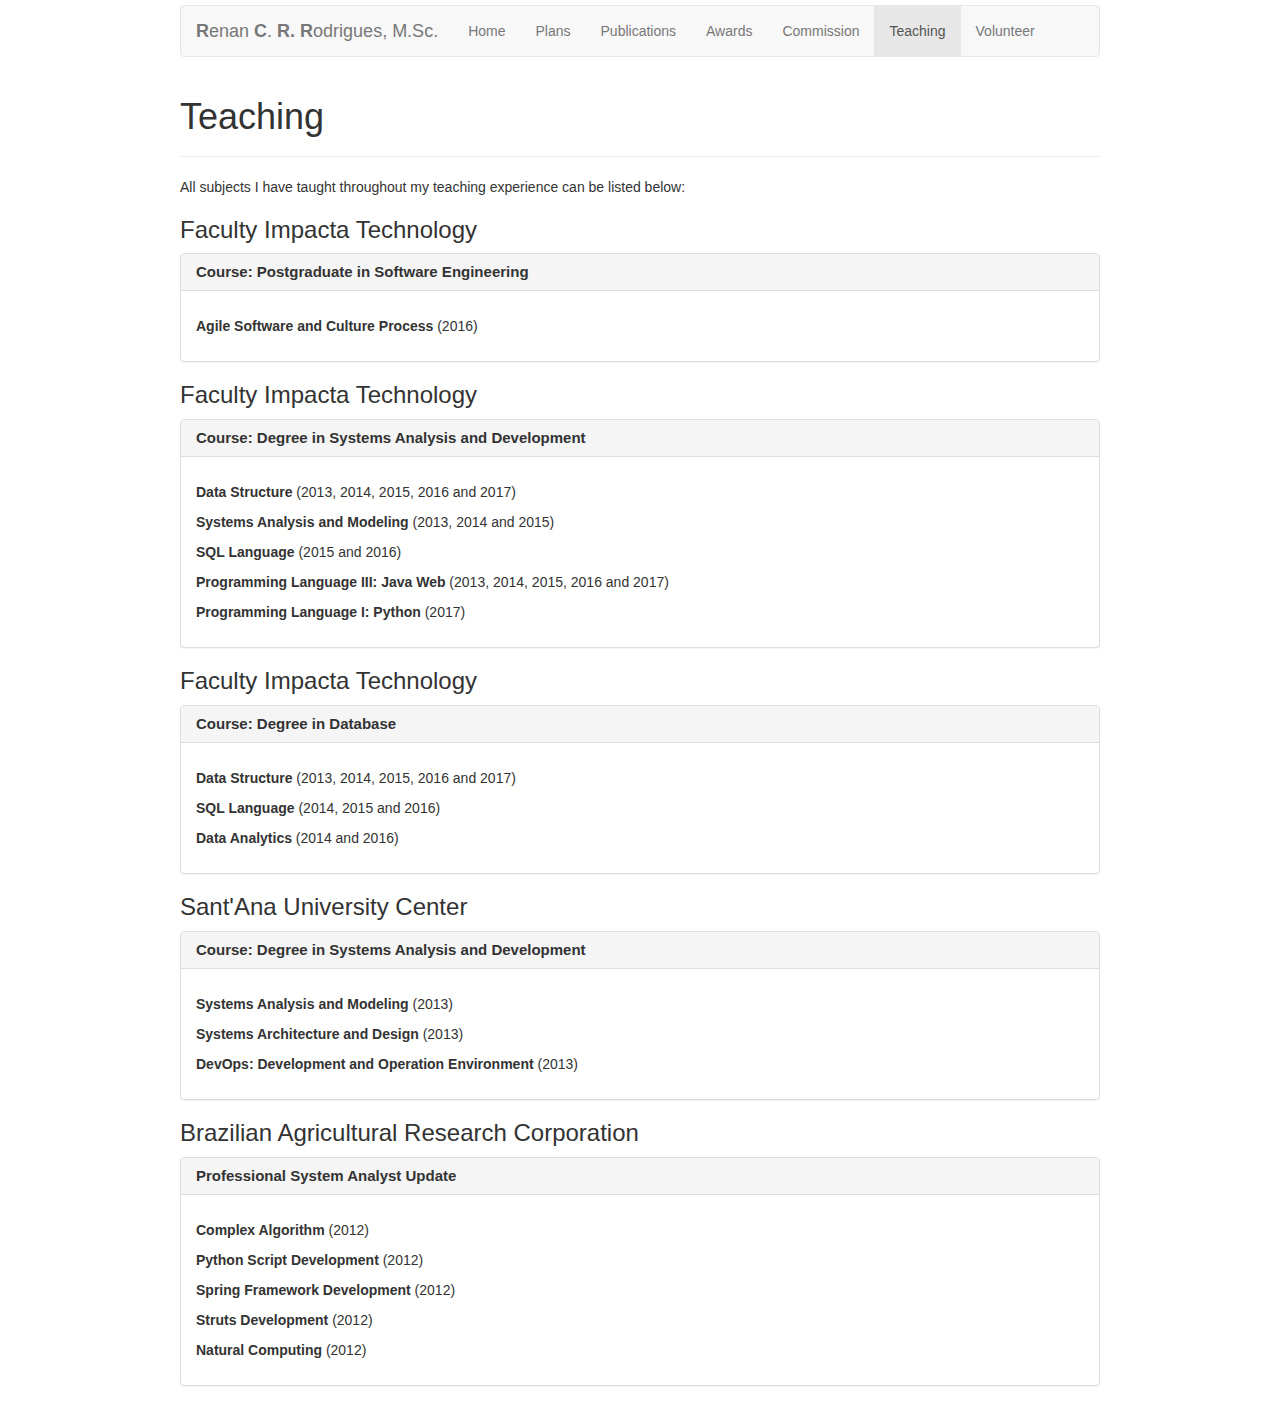
<file: teaching/index.html>
<!DOCTYPE html>
<html lang="en">
  <head>
    <meta name="generator" content="Hugo 0.56.3" />
    <meta charset="utf-8">
    <meta name="viewport" content="width=device-width, initial-scale=1.0">
    <meta name="description" content="">
    <meta name="author" content="Renan Rodrigues">

    <link href="../css/bootstrap.min.css" rel="stylesheet">
    <link href="../css/style.css" rel="stylesheet">
    <link href="../css/mycss.css" rel="stylesheet">

    <script src="../js/jquery.js"></script>
    <script src="../js/bootstrap.min.js"></script>

    <title>About me - Renan Rodrigues, M.Sc. - Software Engineer</title>    
    
  </head>
  <body>
    <div class="container">        
        <div class="navbar navbar-default">
        <div class="navbar-header">
          <button type="button" class="navbar-toggle" data-toggle="collapse" data-target=".navbar-collapse">
            <span class="icon-bar"></span>
            <span class="icon-bar"></span>
            <span class="icon-bar"></span>
          </button>
          <a class="navbar-brand"><b>R</b>enan <b>C</b>. <b>R.</b> <b>R</b>odrigues, M.Sc.</a>
        </div>
        <div class="navbar-collapse collapse">
          <ul class="nav navbar-nav">
            <li>
              <a href="../">Home</a>
            </li>
            <li >
              <a href="../plans/">Plans</a>
            </li>                  
            <li >
              <a href="../publications/">Publications</a>
            </li>        
              <li >
                <a href="../awards/">Awards</a>
              </li>
              <li >
                <a href="../commission/">Commission</a>
              </li>        
              <li class="active">
                <a href="teaching/">Teaching</a>
              </li>        
              <li>
                <a href="../volunteer">Volunteer</a>
              </li>
          </ul>
        </div>
        </div>

        <div class="page-header">
          <h1>Teaching</h1>
        </div>

        <p>All subjects I have taught throughout my teaching experience can be listed below:</p>

        <h3>Faculty Impacta Technology</h3>
        <div class="panel panel-default">
          <div class="panel-heading">
            <h1 class="panel-title">Course: Postgraduate in Software Engineering</h1>
          </div>

          <div class="panel-body">
            <p class="text-justify">
              <p><strong>Agile Software and Culture Process</strong> (2016)</p>
            </p>
         </div>
       </div>

       <h3>Faculty Impacta Technology</h3>
        <div class="panel panel-default">
          <div class="panel-heading">
            <h1 class="panel-title">Course: Degree in Systems Analysis and Development</h1>
          </div>

          <div class="panel-body">
            <p class="text-justify">
              <p><strong>Data Structure</strong> (2013, 2014, 2015, 2016 and 2017)</p>

              <p><strong>Systems Analysis and Modeling</strong> (2013, 2014 and 2015)</p>

              <p><strong>SQL Language</strong> (2015 and 2016)</p>

              <p><strong>Programming Language III: Java Web</strong> (2013, 2014, 2015, 2016 and 2017)</p>

              <p><strong>Programming Language I: Python</strong> (2017)</p>
            </p>
         </div>
       </div>

       <h3>Faculty Impacta Technology</h3>
        <div class="panel panel-default">
          <div class="panel-heading">
            <h1 class="panel-title">Course: Degree in Database</h1>
          </div>

          <div class="panel-body">
            <p class="text-justify">
              <p><strong>Data Structure</strong> (2013, 2014, 2015, 2016 and 2017)</p>

              <p><strong>SQL Language</strong> (2014, 2015 and 2016)</p>

              <p><strong>Data Analytics</strong> (2014 and 2016)</p>
            </p>
         </div>
       </div>

       <h3>Sant'Ana University Center</h3>
        <div class="panel panel-default">
          <div class="panel-heading">
            <h1 class="panel-title">Course: Degree in Systems Analysis and Development</h1>
          </div>

          <div class="panel-body">
            <p class="text-justify">
              <p><strong>Systems Analysis and Modeling</strong> (2013)</p>

              <p><strong>Systems Architecture and Design</strong> (2013)</p>

              <p><strong>DevOps: Development and Operation Environment</strong> (2013)</p>
            </p>
         </div>
       </div>

       <h3> Brazilian Agricultural Research Corporation</h3>
        <div class="panel panel-default">
          <div class="panel-heading">
            <h1 class="panel-title">Professional System Analyst Update</h1>
          </div>

          <div class="panel-body">
            <p class="text-justify">
              <p><strong>Complex Algorithm</strong> (2012)</p>

              <p><strong>Python Script Development</strong> (2012)</p>

              <p><strong>Spring Framework Development</strong> (2012)</p>

              <p><strong>Struts Development</strong> (2012)</p>

              <p><strong>Natural Computing</strong> (2012)</p>
              
            </p>
         </div>
       </div>
        

    </div> 
  </body>
</html>
</file>
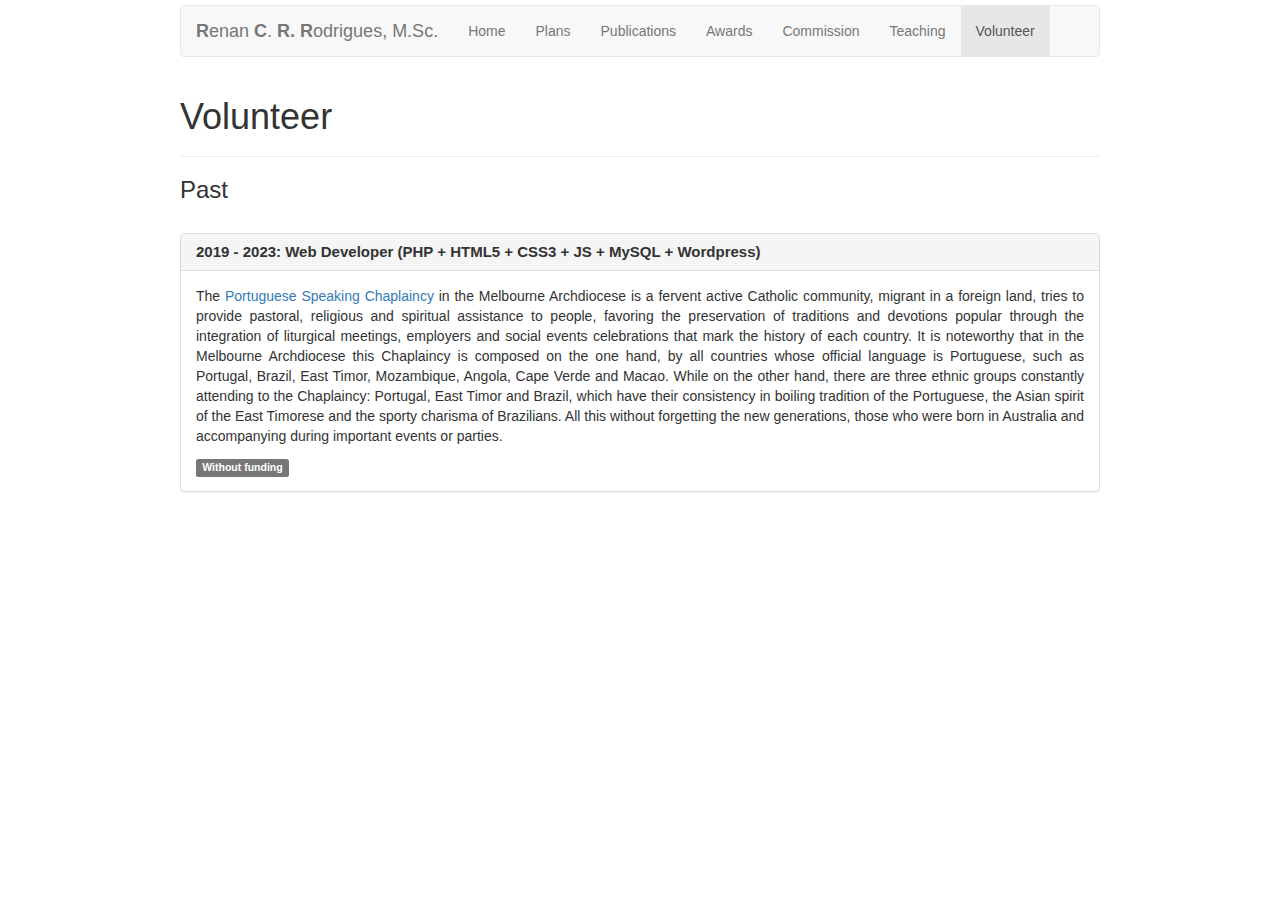
<file: volunteer/index.html>
<!DOCTYPE html>
<html lang="en">
  <head>
    <meta name="generator" content="Hugo 0.56.3" />
    <meta charset="utf-8">
    <meta name="viewport" content="width=device-width, initial-scale=1.0">
    <meta name="description" content="">
    <meta name="author" content="Renan Rodrigues">

    <link href="../css/bootstrap.min.css" rel="stylesheet">
    <link href="../css/style.css" rel="stylesheet">
    <link href="../css/mycss.css" rel="stylesheet">

    <script src="../js/jquery.js"></script>
    <script src="../js/bootstrap.min.js"></script>

    <title>About me - Renan C R Rodrigues, M.Sc. - Software Developer</title>    
    
  </head>
  <body>
    <div class="container">        
        <div class="navbar navbar-default">
        <div class="navbar-header">
          <button type="button" class="navbar-toggle" data-toggle="collapse" data-target=".navbar-collapse">
            <span class="icon-bar"></span>
            <span class="icon-bar"></span>
            <span class="icon-bar"></span>
          </button>
          <a class="navbar-brand"><b>R</b>enan <b>C</b>. <b>R.</b> <b>R</b>odrigues, M.Sc.</a>
        </div>
        <div class="navbar-collapse collapse">
          <ul class="nav navbar-nav">
            <li>
              <a href="../">Home</a>
            </li>
            <li >
              <a href="../plans/">Plans</a>
            </li>                  
            <li >
              <a href="../publications/">Publications</a>
            </li>        
              <li >
                <a href="../awards/">Awards</a>
              </li>
              <li >
                <a href="../commission/">Commission</a>
              </li>        
              <li >
                <a href="../teaching/">Teaching</a>
              </li>        
              <li class="active">
                <a href="#">Volunteer</a>
              </li>
          </ul>
        </div>
        </div>

        <div class="page-header">
            <h1>Volunteer</h1>
        </div>

        <a name="past"></a>
        <h3>Past</h3>
        <br/>

        <div class="panel panel-default">
        <div class="panel-heading">
          <h1 class="panel-title">2019 - 2023: Web Developer (PHP + HTML5 + CSS3 + JS + MySQL + Wordpress)</h1>
        </div>

        <div class="panel-body">
          <p class="text-justify">The <a href="http://www.clportuguesa.org">Portuguese Speaking Chaplaincy</a> in the Melbourne Archdiocese is a fervent active Catholic community, migrant in a foreign land, tries to provide pastoral, religious and spiritual assistance to people, favoring the preservation of traditions and devotions popular through the integration of liturgical meetings, employers and social events celebrations that mark the history of each country.

          It is noteworthy that in the Melbourne Archdiocese this Chaplaincy is composed on the one hand, by all countries whose official language is Portuguese, such as Portugal, Brazil, East Timor, Mozambique, Angola, Cape Verde and Macao. While on the other hand, there are three ethnic groups constantly attending to the Chaplaincy: Portugal, East Timor and Brazil, which have their consistency in boiling tradition of the Portuguese, the Asian spirit of the East Timorese and the sporty charisma of Brazilians. All this without forgetting the new generations, those who were born in Australia and accompanying during important events or parties.
        </p>

         <span class="label label-default">Without funding</span><br />
        </div>
      </div>

    </div> 
  </body>
</html>
</file>
<file: css/style.css>
body {
	padding: 5px;
}

.navbar {
  margin-bottom: 30px;
}

.container {
	max-width: 950px;
}

.panel-title {
  margin-top: 0;
  margin-bottom: 0;
  font-size: 15px;
  font-weight: bold;
}

.btn-xs {
  font-size: 9px;
  position: relative;
  bottom: 0.6em;
}
p {
  text-align: justify;  
}

img{
  margin-right: 10px;
}
</file>
<file: css/mycss.css>
.bestpaper {
  padding:1px 5px;
  font-size:9px;
  line-height:1.3;
  border-radius:5px;
  vertical-align:2px;
  color:#fff;
  background-color:#428BCA;
}

.acceptedpaper {
  padding:1px 5px;
  font-size:9px;
  line-height:1.3;
  border-radius:5px;
  vertical-align:2px;
  color:#fff;
  background-color:#2E8B57;
}

.pdf {
  padding:1px 5px;
  font-size:9px;
  line-height:1.3;
  border-radius:5px;
  vertical-align:2px;
  color:#fff;
  background-color:#002266;
}
</file>
